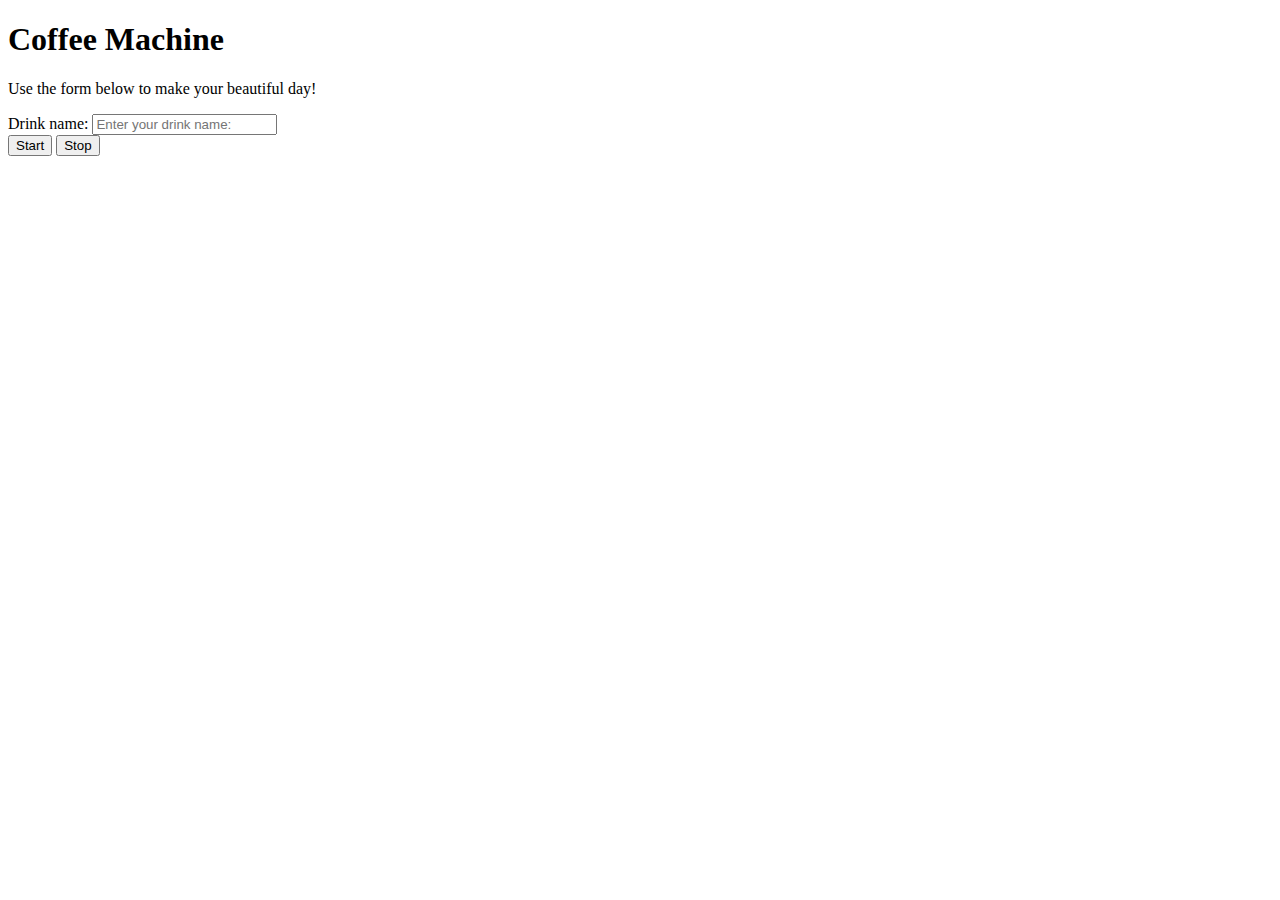
<file: index.html>
<!DOCTYPE html>
<html lang="en">

<head>
    <meta charset="UTF-8">
    <meta name="viewport" content="width=device-width, initial-scale=1.0">
    <title>Coffee Machine</title>
    <link rel="stylesheet" href="https://cdn.jsdelivr.net/npm/bootstrap@5.2.3/dist/css/bootstrap.min.css"
        integrity="sha384-rbsA2VBKQhggwzxH7pPCaAqO46MgnOM80zW1RWuH61DGLwZJEdK2Kadq2F9CUG65" crossorigin="anonymous">
</head>

<body>
    <div class="container">
        <div class="text-content mt-2 text-center">
            <h1 class="">Coffee Machine</h1>
            <p>Use the form below to make your beautiful day!</p>
        </div>
        <form class="drinks__form">
            <div class="form-group mb-4">
                <label for="drink-name-input">Drink name: </label>
                <input type="text" class="drinks__form-drink-name form-control" id="drink-name-input"
                    placeholder="Enter your drink name: ">
            </div>
            <div class="form-group d-flex align-items-center justify-content-center gap-3">
                <button class="btn btn-outline-primary btn-start">Start</button>
                <button class="btn btn-outline-danger btn-stop">Stop</button>
            </div>
        </form>
        <div class="output text-center">

        </div>
    </div>
    <script src="https://cdn.jsdelivr.net/npm/bootstrap@5.2.3/dist/js/bootstrap.min.js"
        integrity="sha384-cuYeSxntonz0PPNlHhBs68uyIAVpIIOZZ5JqeqvYYIcEL727kskC66kF92t6Xl2V"
        crossorigin="anonymous"></script>
    <script type="module" src="./js/script.js"></script>
</body>

</html>
</file>
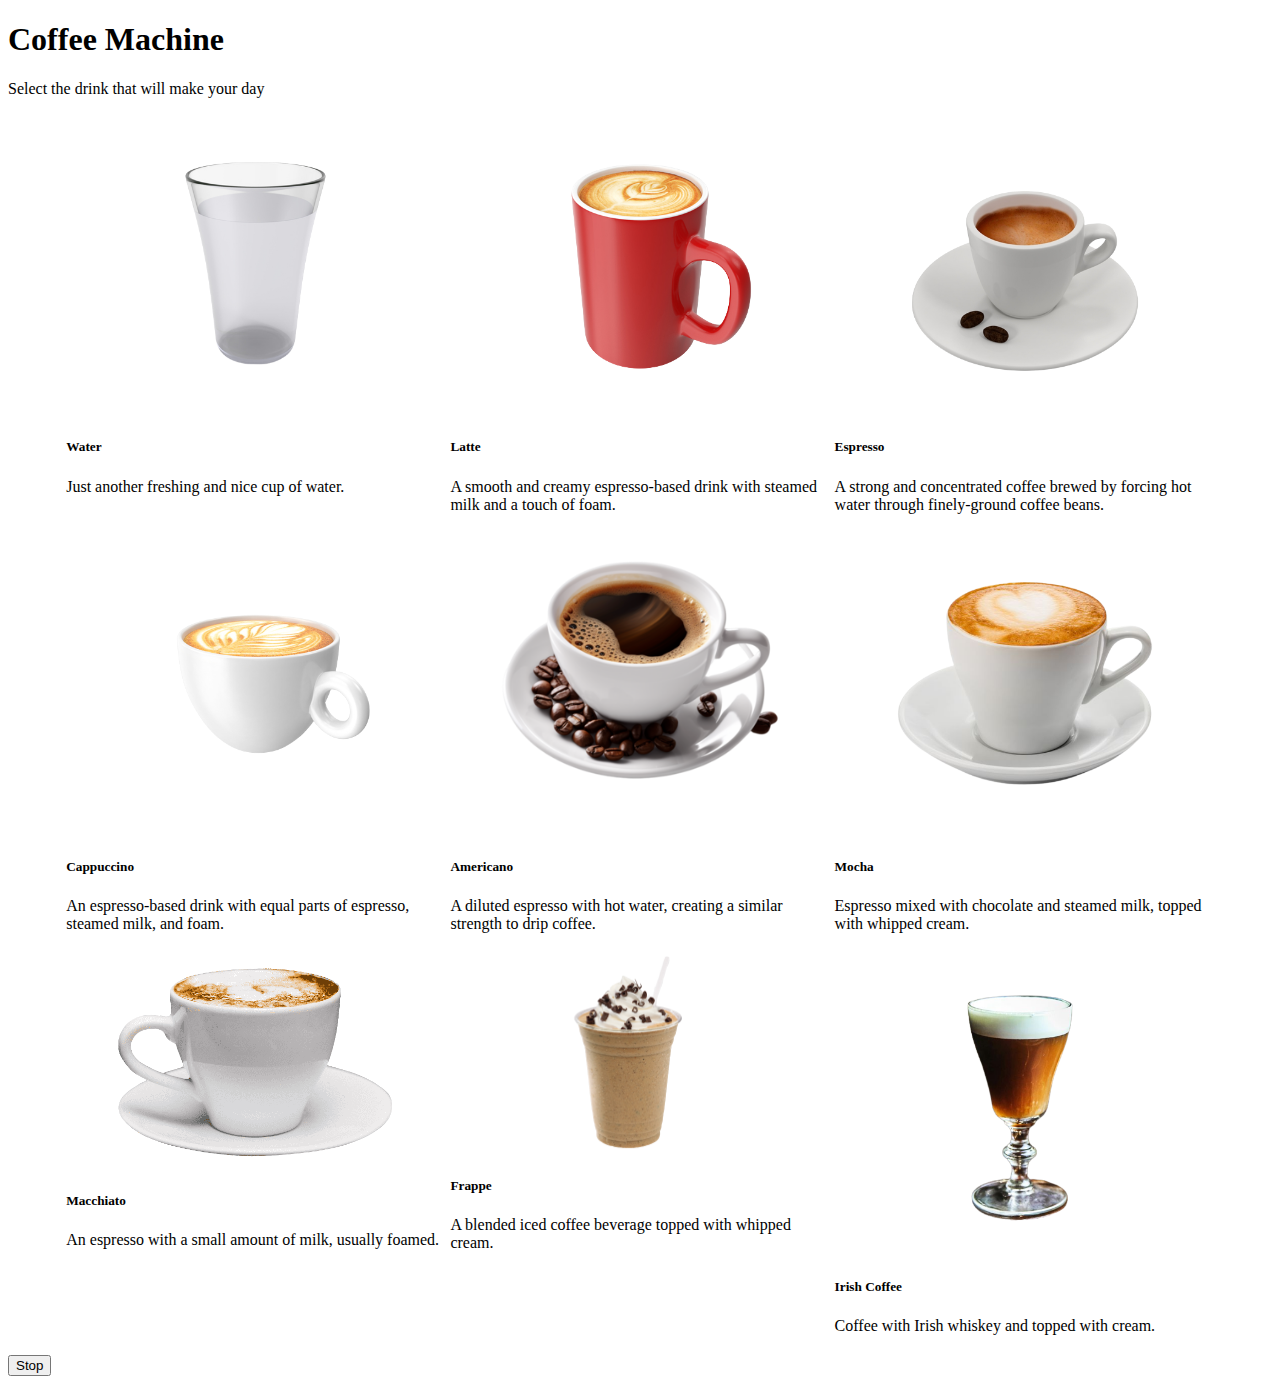
<file: coffee-machine/index.html>
<!DOCTYPE html>
<html lang="en">

<head>
    <meta charset="UTF-8">
    <meta name="viewport" content="width=device-width, initial-scale=1.0">
    <title>Coffee Machine</title>
    <link rel="stylesheet" href="https://cdn.jsdelivr.net/npm/bootstrap@5.2.3/dist/css/bootstrap.min.css"
        integrity="sha384-rbsA2VBKQhggwzxH7pPCaAqO46MgnOM80zW1RWuH61DGLwZJEdK2Kadq2F9CUG65" crossorigin="anonymous">
    <link rel="stylesheet" href="./styles/style.css">
</head>

<body>
    <div class="wrapper">
        <section class="drinks">
            <div class="container">
                <div class="drinks__wrap">
                    <div class="text-content mt-2 text-center">
                        <h1>Coffee Machine</h1>
                        <p>Select the drink that will make your day</p>
                    </div>
                    <div class="output text-center mb-5 mt-5"></div>
                    <div class="drinks__form mb-2">
                        <div class="drinks__list">
                            <div class="drinks__item card drink p-3 text-center">
                                <img src="./images/water.png" alt="Water Picture" class="drinks__image card-img-top">
                                <h5 class="drinks__title">Water</h5>
                                <p>Just another freshing and nice cup of water.</p>
                                <input type="hidden" name="waterTime" value="4800">
                            </div>
                            <div class="drinks__item card drink p-3 text-center">
                                <img src="./images/latte.png" alt="Latte Picture" class="drinks__image card-img-top">
                                <h5 class="drinks__title">Latte</h5>
                                <p>A smooth and creamy espresso-based drink with steamed milk and a touch of foam.</p>
                                <input type="hidden" name="latteTime" value="4000">
                            </div>
                            <div class="drinks__item card drink p-3 text-center">
                                <img src="./images/espresso.png" alt="Espresso Picture"
                                    class="drinks__image card-img-top">
                                <h5 class="drinks__title">Espresso</h5>
                                <p>A strong and concentrated coffee brewed by forcing hot water through finely-ground
                                    coffee
                                    beans.
                                </p>
                                <input type="hidden" name="espressoTime" value="3000">
                            </div>
                            <div class="drinks__item card drink p-3 text-center">
                                <img src="./images/capuccino.png" alt="Cappuccino Picture"
                                    class="drinks__image card-img-top">
                                <h5 class="drinks__title">Cappuccino</h5>
                                <p>An espresso-based drink with equal parts of espresso, steamed milk, and foam.</p>
                                <input type="hidden" name="cappuccinoTime" value="3500">
                            </div>
                            <div class="drinks__item card drink p-3 text-center">
                                <img src="./images/americano.png" alt="Americano Picture"
                                    class="drinks__image card-img-top">
                                <h5 class="drinks__title">Americano</h5>
                                <p>A diluted espresso with hot water, creating a similar strength to drip coffee.</p>
                                <input type="hidden" name="americanoTime" value="3500">
                            </div>
                            <div class="drinks__item card drink p-3 text-center">
                                <img src="./images/mocha.png" alt="Mocha Picture" class="drinks__image card-img-top">
                                <h5 class="drinks__title">Mocha</h5>
                                <p>Espresso mixed with chocolate and steamed milk, topped with whipped cream.</p>
                                <input type="hidden" name="mochaTime" value="4200">
                            </div>
                            <div class="drinks__item card drink p-3 text-center">
                                <img src="./images/macchiato.png" alt="Macchiato Picture"
                                    class="drinks__image card-img-top">
                                <h5 class="drinks__title">Macchiato</h5>
                                <p>An espresso with a small amount of milk, usually foamed.</p>
                                <input type="hidden" name="macchiatoTime" value="3800">
                            </div>
                            <div class="drinks__item card drink p-3 text-center">
                                <img src="./images/frappe.png" alt="Frappe Picture" class="drinks__image card-img-top">
                                <h5 class="drinks__title">Frappe</h5>
                                <p>A blended iced coffee beverage topped with whipped cream.</p>
                                <input type="hidden" name="frappeTime" value="7000">
                            </div>
                            <div class="drinks__item card drink p-3 text-center">
                                <img src="./images/irish-coffee.png" alt="Irish Coffee Picture"
                                    class="drinks__image card-img-top">
                                <h5 class="drinks__title">Irish Coffee</h5>
                                <p>Coffee with Irish whiskey and topped with cream.</p>
                                <input type="hidden" name="frappeTime" value="8000">
                            </div>
                        </div>
                        <div class="mt-2 d-flex flex-row align-items-center justify-content-center">
                            <button class="btn btn-outline-danger btn-stop">Stop</button>
                        </div>
                    </div>
                </div>
            </div>
        </section>
    </div>
    <script src="https://cdn.jsdelivr.net/npm/bootstrap@5.2.3/dist/js/bootstrap.min.js"
        integrity="sha384-cuYeSxntonz0PPNlHhBs68uyIAVpIIOZZ5JqeqvYYIcEL727kskC66kF92t6Xl2V"
        crossorigin="anonymous"></script>
    <script type="module" src="./js/script.js"></script>
</body>

</html>
</file>
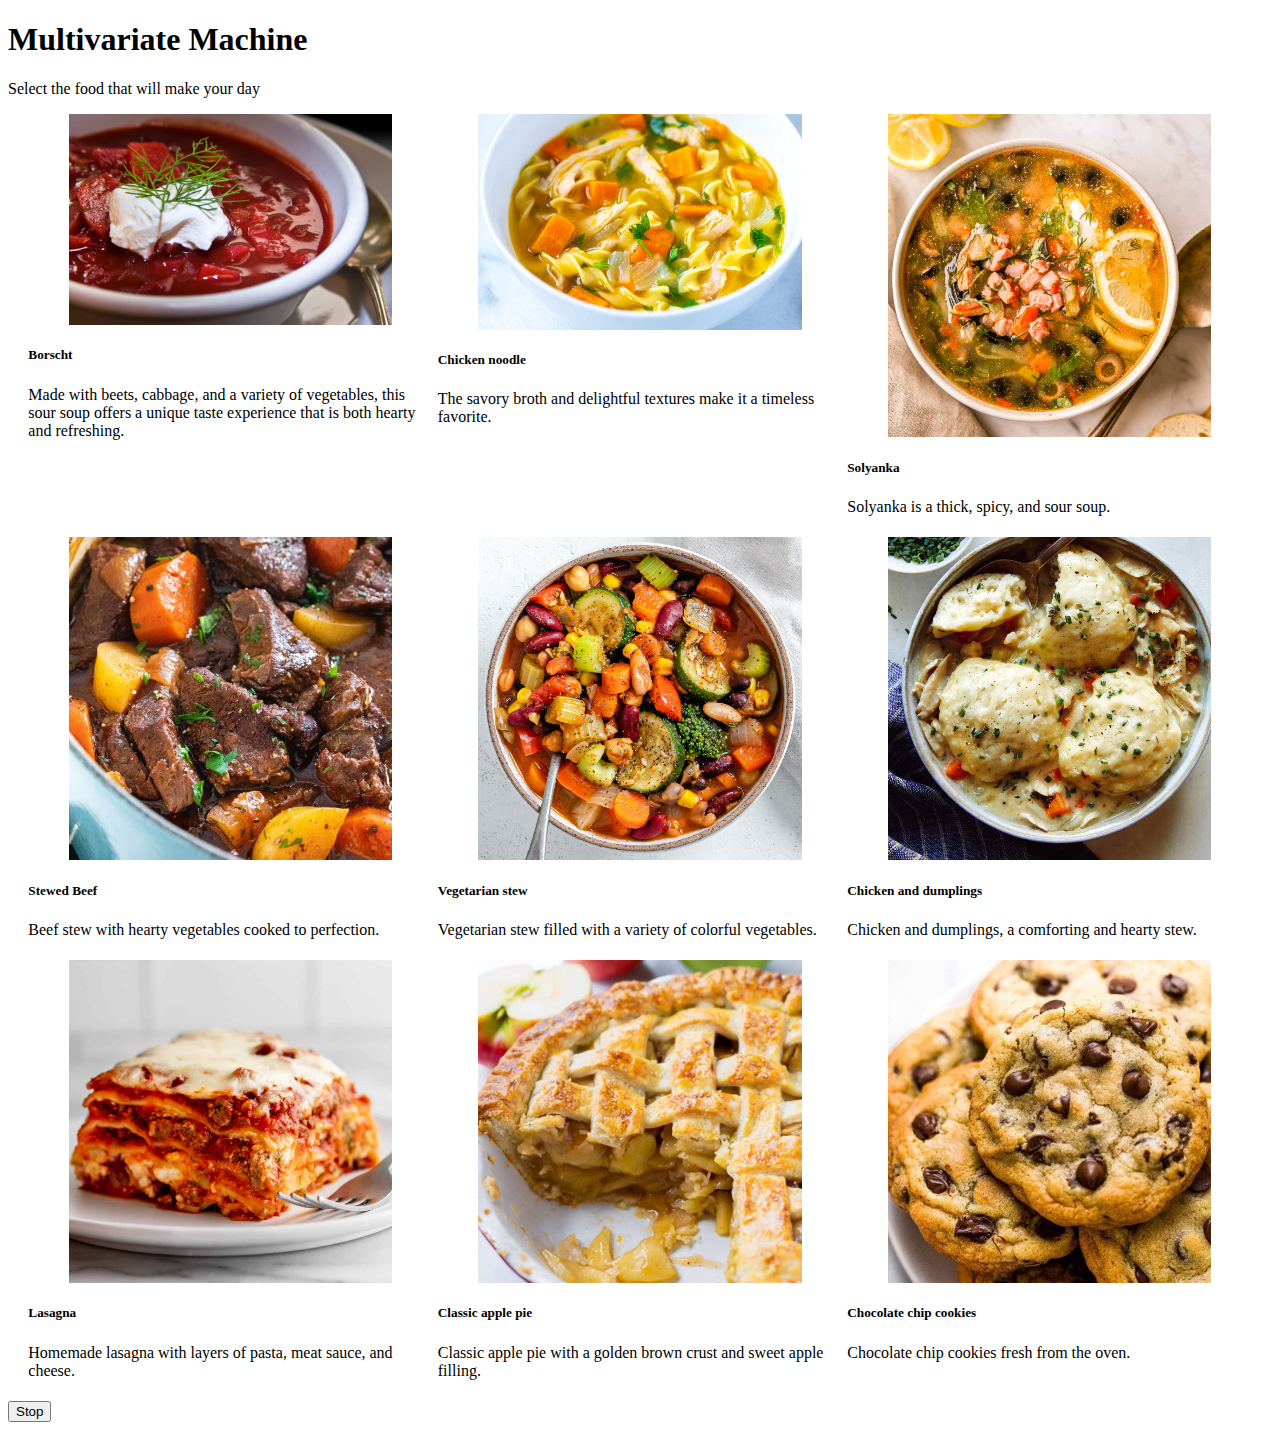
<file: multivariate/index.html>
<!DOCTYPE html>
<html lang="en">

<head>
    <meta charset="UTF-8">
    <meta name="viewport" content="width=device-width, initial-scale=1.0">
    <title>Multivariate Machine</title>
    <link rel="stylesheet" href="https://cdn.jsdelivr.net/npm/bootstrap@5.2.3/dist/css/bootstrap.min.css"
        integrity="sha384-rbsA2VBKQhggwzxH7pPCaAqO46MgnOM80zW1RWuH61DGLwZJEdK2Kadq2F9CUG65" crossorigin="anonymous">
    <link rel="stylesheet" href="./styles/style.css">
</head>

<body>
    <div class="food">
        <div class="container">
            <div class="food__wrap">
                <div class="text-content mt-2 text-center">
                    <h1>Multivariate Machine</h1>
                    <p>Select the food that will make your day</p>
                </div>
                <div class="output text-center"></div>
                <div class="food__form mb-2">
                    <div class="food__list row row-cols-1 row-cols-md-3">
                        <div class="food__item card drink p-3 text-center">
                            <img src="./images/borscht.jpg" alt="Borscht" class="food__image card-img-top">
                            <h5 class="food__title">Borscht</h5>
                            <p>Made with beets, cabbage, and a variety of vegetables, this sour soup offers a unique
                                taste experience that is both hearty and refreshing.</p>
                            <input type="hidden" class="food__time" value="2400">
                            <input type="hidden" class="food__type" value="Soup">
                        </div>
                        <div class="food__item card drink p-3 text-center">
                            <img src="./images/chicken-noodles.jpg" alt="Chicken Noodle"
                                class="food__image card-img-top">
                            <h5 class="food__title">Chicken noodle</h5>
                            <p>The savory broth and delightful textures make it a timeless favorite.</p>
                            <input type="hidden" class="food__time" value="2700">
                            <input type="hidden" class="food__type" value="Soup">
                        </div>
                        <div class="food__item card drink p-3 text-center">
                            <img src="./images/solyanka.jpg" alt="Solyanka" class="food__image card-img-top">
                            <h5 class="food__title">Solyanka</h5>
                            <p>Solyanka is a thick, spicy, and sour soup.</p>
                            <input type="hidden" class="food__time" value="3000">
                            <input type="hidden" class="food__type" value="Soup">
                        </div>
                        <div class="food__item card drink p-3 text-center">
                            <img src="./images/stewed-beef.jpg" alt="Stewed Beef" class="food__image card-img-top">
                            <h5 class="food__title">Stewed Beef</h5>
                            <p>Beef stew with hearty vegetables cooked to perfection.</p>
                            <input type="hidden" class="food__time" value="3600">
                            <input type="hidden" class="food__type" value="Stew">
                        </div>
                        <div class="food__item card drink p-3 text-center">
                            <img src="./images/vegeterian-stew.jpg" alt="Vegetarian Stew"
                                class="food__image card-img-top">
                            <h5 class="food__title">Vegetarian stew</h5>
                            <p>Vegetarian stew filled with a variety of colorful vegetables.</p>
                            <input type="hidden" class="food__time" value="3300">
                            <input type="hidden" class="food__type" value="Stew">
                        </div>
                        <div class="food__item card drink p-3 text-center">
                            <img src="./images/chicken-and-dumplings.jpg" alt="Chicken and Dumplings"
                                class="food__image card-img-top">
                            <h5 class="food__title">Chicken and dumplings</h5>
                            <p>Chicken and dumplings, a comforting and hearty stew.</p>
                            <input type="hidden" class="food__time" value="3900">
                            <input type="hidden" class="food__type" value="Stew">
                        </div>
                        <div class="food__item card drink p-3 text-center">
                            <img src="./images/lasagna.jpg" alt="Lasagna" class="food__image card-img-top">
                            <h5 class="food__title">Lasagna</h5>
                            <p>Homemade lasagna with layers of pasta, meat sauce, and cheese.</p>
                            <input type="hidden" class="food__time" value="4200">
                            <input type="hidden" class="food__type" value="Bake">
                        </div>
                        <div class="food__item card drink p-3 text-center">
                            <img src="./images/classic-apple-pie.jpg" alt="Classic Apple Pie"
                                class="food__image card-img-top">
                            <h5 class="food__title">Classic apple pie</h5>
                            <p>Classic apple pie with a golden brown crust and sweet apple filling.</p>
                            <input type="hidden" class="food__time" value="4500">
                            <input type="hidden" class="food__type" value="Bake">
                        </div>
                        <div class="food__item card drink p-3 text-center">
                            <img src="./images/chocolate-cookies.jpg" alt="Chocolate Chip Cookies"
                                class="food__image card-img-top">
                            <h5 class="food__title">Chocolate chip cookies</h5>
                            <p>Chocolate chip cookies fresh from the oven.</p>
                            <input type="hidden" class="food__time" value="3600">
                            <input type="hidden" class="food__type" value="Bake">
                        </div>
                    </div>
                    <div class="mt-2 d-flex flex-row align-items-center justify-content-center">
                        <button class="btn btn-outline-danger btn-stop">Stop</button>
                    </div>
                </div>
            </div>
        </div>
    </div>
    <div class="container">
        <div class="text-content mt-2 text-center">
            <h1></h1>
        </div>
    </div>
    <script src="https://cdn.jsdelivr.net/npm/bootstrap@5.2.3/dist/js/bootstrap.min.js"
        integrity="sha384-cuYeSxntonz0PPNlHhBs68uyIAVpIIOZZ5JqeqvYYIcEL727kskC66kF92t6Xl2V"
        crossorigin="anonymous"></script>
    <script type="module" src="./js/script.js"></script>
</body>

</html>
</file>
<file: coffee-machine/styles/style.css>
/* Drinks - Start */

.drinks__list {
    display: flex;
    flex-direction: row;
    flex-wrap: wrap;
    justify-content: center;
    column-gap: 5px;
}

.drinks__item {
    width: 30%;
    margin-bottom: 4px;
}

.drinks__image{
    max-width: 80%;
    display: block;
    margin: 0 auto;
}

.output{
    font-size: 20px;
}

@media (max-width: 576px) {
    .drinks__item {
        min-width: 100%;
    }
}

/* Drinks - End */
</file>
<file: multivariate/styles/style.css>
/* Drinks - Start */

.food__list {
    display: flex;
    flex-direction: row;
    flex-wrap: wrap;
    justify-content: center;
    column-gap: 5px;
}

.food__item {
    transition: all 0.5s ease;
    width: 32%;
    margin-bottom: 5px;
}

.food__item:hover {
    cursor: pointer;
    box-shadow: 0 4px 8px rgba(0, 0, 0, 0.1);
}

.food__image {
    max-width: 80%;
    display: block;
    margin: 0 auto;
}

.output {
    font-size: 20px;
}

.btn-stop:hover {
    cursor: pointer;
}

@media (max-width: 576px) {
    .food__item {
        min-width: 100%;
    }
}

/* Drinks - End */
</file>
